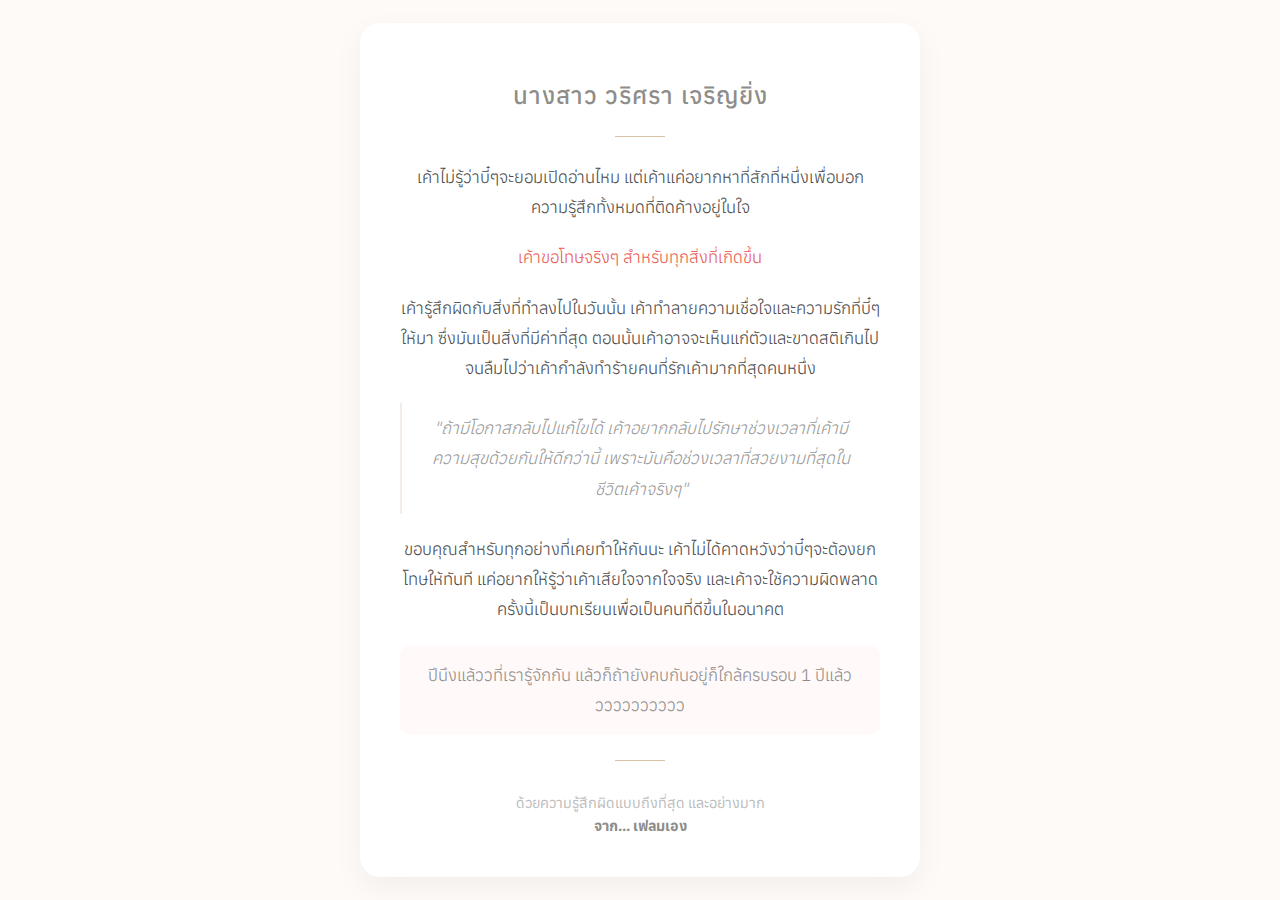
<file: index.html>
<!DOCTYPE html>
<html lang="th">
<head>
    <meta charset="UTF-8">
    <meta name="viewport" content="width=device-width, initial-scale=1.0">
    <title>For Srry Earth</title>
    <link rel="stylesheet" href="style.css">
    <link href="https://fonts.googleapis.com/css2?family=Anuphan:wght@300;500&family=Sarabun:wght@300;400&display=swap" rel="stylesheet">
</head>
<body>

    <div class="container">
        <div class="card">
            <h1>นางสาว วริศรา เจริญยิ่ง</h1>
            <div class="divider"></div>
            
            <div class="content">
                <p>เค้าไม่รู้ว่าบี๋ๆจะยอมเปิดอ่านไหม แต่เค้าแค่อยากหาที่สักที่หนึ่งเพื่อบอกความรู้สึกทั้งหมดที่ติดค้างอยู่ในใจ</p>

                <p class="highlight">เค้าขอโทษจริงๆ สำหรับทุกสิ่งที่เกิดขึ้น</p>

                <p>เค้ารู้สึกผิดกับสิ่งที่ทำลงไปในวันนั้น เค้าทำลายความเชื่อใจและความรักที่บี๋ๆให้มา ซึ่งมันเป็นสิ่งที่มีค่าที่สุด ตอนนั้นเค้าอาจจะเห็นแก่ตัวและขาดสติเกินไป จนลืมไปว่าเค้ากำลังทำร้ายคนที่รักเค้ามากที่สุดคนหนึ่ง</p>

                <p class="memory">"ถ้ามีโอกาสกลับไปแก้ไขได้ เค้าอยากกลับไปรักษาช่วงเวลาที่เค้ามีความสุขด้วยกันให้ดีกว่านี้ เพราะมันคือช่วงเวลาที่สวยงามที่สุดในชีวิตเค้าจริงๆ"</p>

                <p>ขอบคุณสำหรับทุกอย่างที่เคยทำให้กันนะ เค้าไม่ได้คาดหวังว่าบี๋ๆจะต้องยกโทษให้ทันที แค่อยากให้รู้ว่าเค้าเสียใจจากใจจริง และเค้าจะใช้ความผิดพลาดครั้งนี้เป็นบทเรียนเพื่อเป็นคนที่ดีขึ้นในอนาคต</p>
                
                <p class="anniversary">ปีนึงแล้ววที่เรารู้จักกัน แล้วก็ถ้ายังคบกันอยู่ก็ใกล้ครบรอบ 1 ปีแล้ววววววววววว</p>
            </div>

            <div class="divider"></div>
            
            <footer>
                ด้วยความรู้สึกผิดแบบถึงที่สุด และอย่างมาก<br>
                <strong>จาก... เฟลมเอง</strong>
            </footer>
        </div>
    </div>

</body>
</html>
</file>
<file: style.css>
/* การตั้งค่าพื้นฐาน */
* {
    box-sizing: border-box;
}

body {
    margin: 0;
    padding: 0;
    font-family: 'Anuphan', 'Sarabun', sans-serif;
    background-color: #fdfaf8; /* สีครีมอุ่นๆ */
    color: #4a4a4a;
    display: flex;
    justify-content: center;
    align-items: center;
    min-height: 100vh;
}

/* กล่องข้อความ */
.container {
    width: 100%;
    max-width: 600px;
    padding: 20px;
}

.card {
    background: white;
    padding: 40px;
    text-align: center;
    box-shadow: 0 10px 30px rgba(0,0,0,0.05);
    border-radius: 20px;
}

h1 {
    font-size: 1.5rem;
    font-weight: 500;
    color: #8e8d8a;
    letter-spacing: 1px;
    margin-bottom: 10px;
}

/* เส้นคั่น */
.divider {
    width: 50px;
    height: 1px;
    background-color: #d8c3a5;
    margin: 25px auto;
}

/* เนื้อหา */
.content p {
    line-height: 1.8;
    font-weight: 300;
    margin-bottom: 20px;
    font-size: 1.05rem;
}

/* เน้นข้อความ */
.highlight {
    font-weight: 500;
    color: #e85a4f; /* สีชมพูอมส้ม */
    font-size: 1.1rem;
}

/* ข้อความความทรงจำ */
.memory {
    font-style: italic;
    color: #999;
    font-size: 0.95rem;
    padding: 10px 20px;
    border-left: 2px solid #f3ece7;
    margin: 20px 0;
}

/* ข้อความครบรอบ */
.anniversary {
    color: #8e8d8a;
    font-size: 0.9rem;
    background-color: #fff9f9;
    padding: 15px;
    border-radius: 10px;
}

/* ส่วนท้าย */
footer {
    margin-top: 30px;
    font-size: 0.9rem;
    color: #bbb;
    line-height: 1.6;
}

footer strong {
    color: #8e8d8a;
}
</file>
